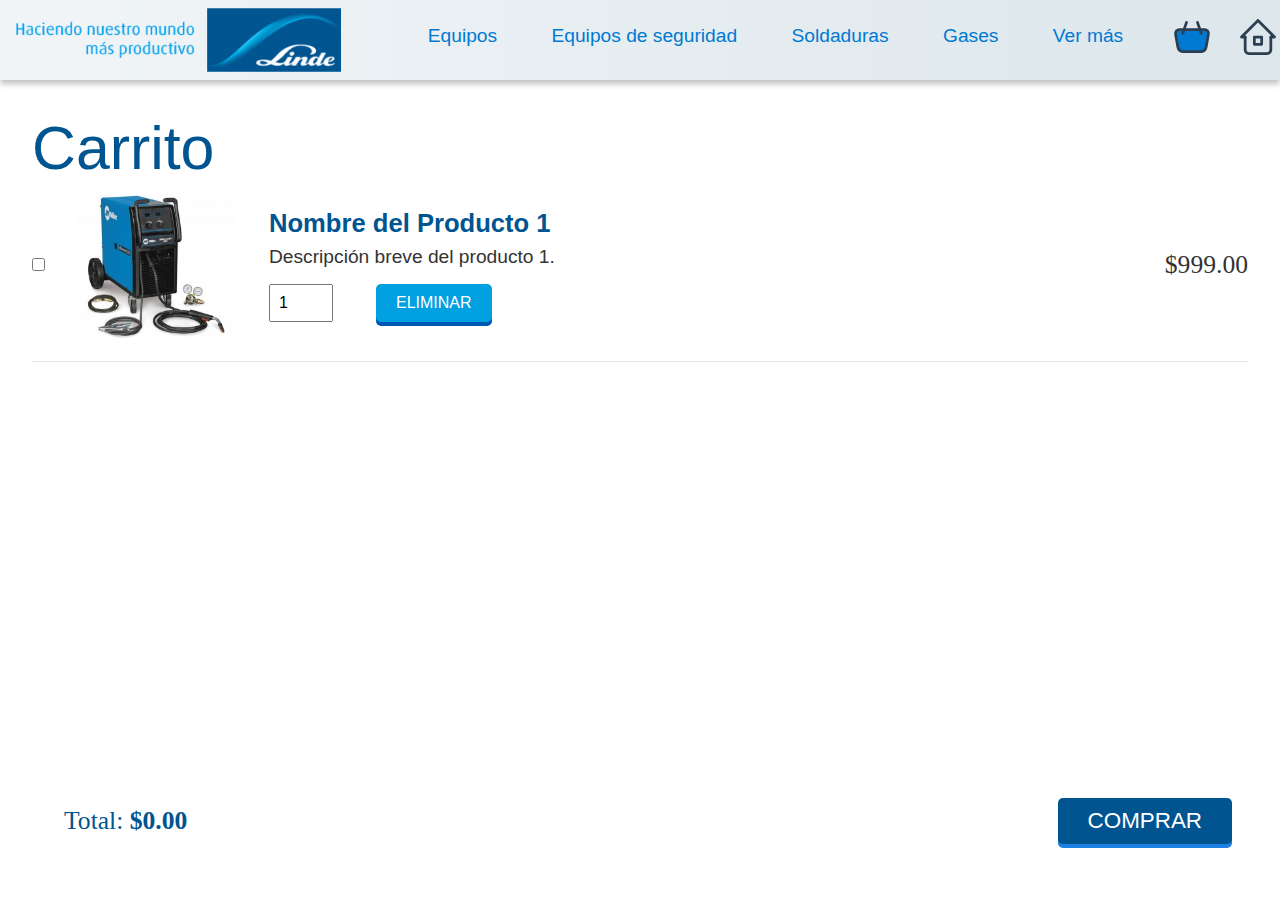
<file: carrito.html>
<!DOCTYPE html>
<html lang="es">
<head>
    <meta charset="UTF-8">
    <meta name="viewport" content="width=device-width, initial-scale=1.0">
    <link rel="stylesheet" href="css/style.css">
    <title>Document</title>
</head>
<body>
    <header>
        <div class="nav-catalogo">
  
          <div class="logo">
            <a class="logo-selector" href="index.html">
              <img class="logo2" src="img/logoLinde.png" alt="" />
            </a>
          </div>
          <nav class="catalogo-nav">
            <button id="botonInicio" >
              <svg xmlns="http://www.w3.org/2000/svg" class="icon icon-tabler icon-tabler-home-2" width="44" height="44" viewBox="0 0 24 24" stroke-width="1.5" stroke="#2c3e50" fill="none" stroke-linecap="round" stroke-linejoin="round">
                <path stroke="none" d="M0 0h24v24H0z" fill="none"/>
                <path d="M5 12l-2 0l9 -9l9 9l-2 0" />
                <path d="M5 12v7a2 2 0 0 0 2 2h10a2 2 0 0 0 2 -2v-7" />
                <path d="M10 12h4v4h-4z" />
              </svg>
            </button>
            <button id="botonCesta">
              <svg class="active-carrito" xmlns="http://www.w3.org/2000/svg" class="icon icon-tabler icon-tabler-basket" width="44" height="44" viewBox="0 0 24 24" stroke-width="1.5" stroke="#2c3e50" fill="none" stroke-linecap="round" stroke-linejoin="round">
                <path stroke="none" d="M0 0h24v24H0z" fill="none"/>
                <path d="M10 14a2 2 0 1 0 4 0a2 2 0 0 0 -4 0" />
                <path d="M5.001 8h13.999a2 2 0 0 1 1.977 2.304l-1.255 7.152a3 3 0 0 1 -2.966 2.544h-9.512a3 3 0 0 1 -2.965 -2.544l-1.255 -7.152a2 2 0 0 1 1.977 -2.304z" />
                <path d="M17 10l-2 -6" />
                <path d="M7 10l2 -6" />
              </svg>
            </button>
            <a href="">Ver más</a>
            <a href="gases.php">Gases</a>
            <a href="soldadura.php">Soldaduras</a>
            <a href="Seguridad.php">Equipos de seguridad</a>
            <a class="" href="catalogo.php">Equipos</a>
          </nav>
        </div>
      </header>
      
      <div class="contenedor carrito">
        <h2 class="titulo__carrito">Carrito</h2>
      
        <!-- Producto 1 -->
        <div class="item-carrito">
          <input type="checkbox" id="producto1" class="checkbox-producto" name="producto_seleccionado" value="producto1">
          <label for="producto1" class="label-checkbox-producto"></label>
          <img src="img/producto.jpg" alt="Producto" class="imagen-producto-carrito">
          <div class="detalle-item-carrito">
            <h3 class="nombre-item-carrito">Nombre del Producto 1</h3>
            <p class="descripcion-item-carrito">Descripción breve del producto 1.</p>
            <div class="acciones-item-carrito">
              <input type="number" value="1" class="input-cantidad">
              <button class="boton-personalizado boton-eliminar">Eliminar</button>
            </div>
          </div>
          <p class="precio-item-carrito">$999.00</p>
        </div>

        
      
        <!-- Repetir este bloque para cada producto en el carrito -->
      
        <!-- Total del carrito -->
        <div class="checkout-area">
          <div class="total-carrito">
            <span>Total: ‎ </span>
            <span class="total-precio">$0.00</span>
          </div>
          <button class="boton-personalizado boton-comprar">Comprar</button>
        </div>
    <script src="js/botones.js"></script>
</body>
</html>
</file>
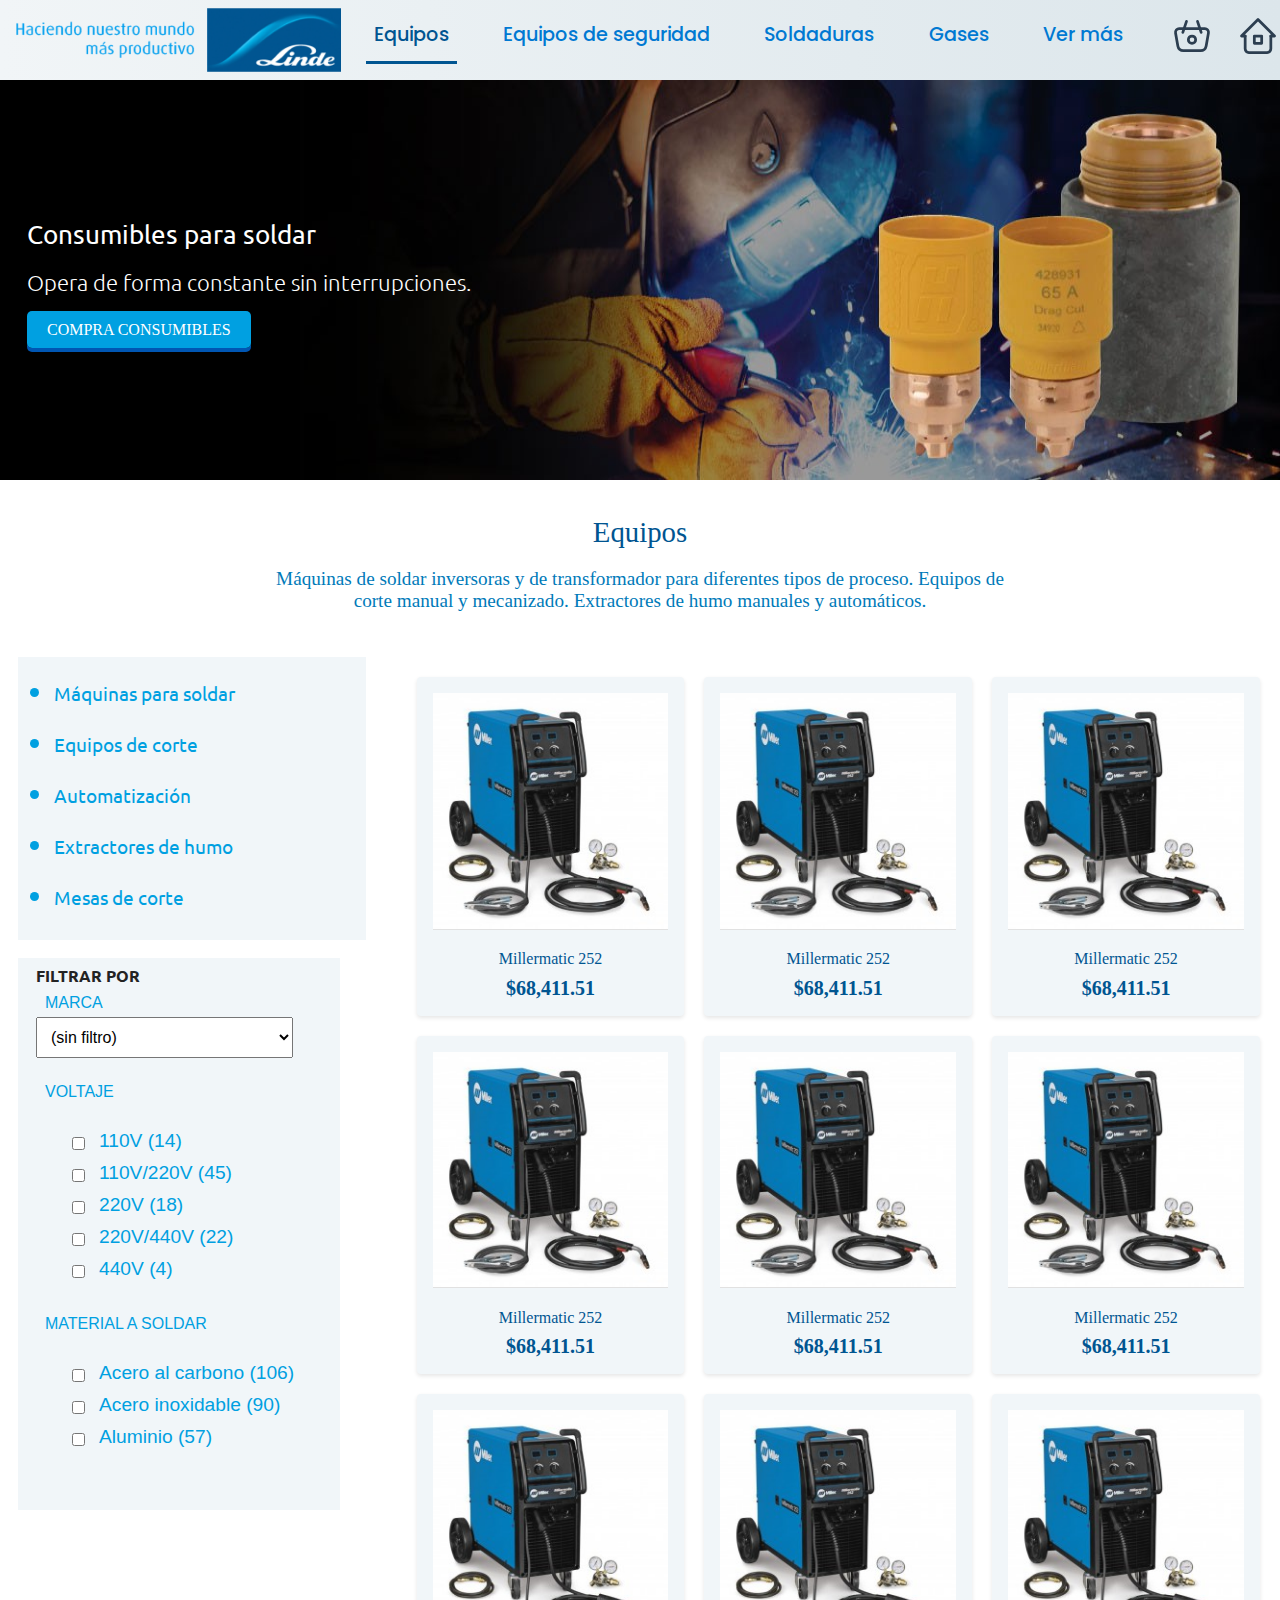
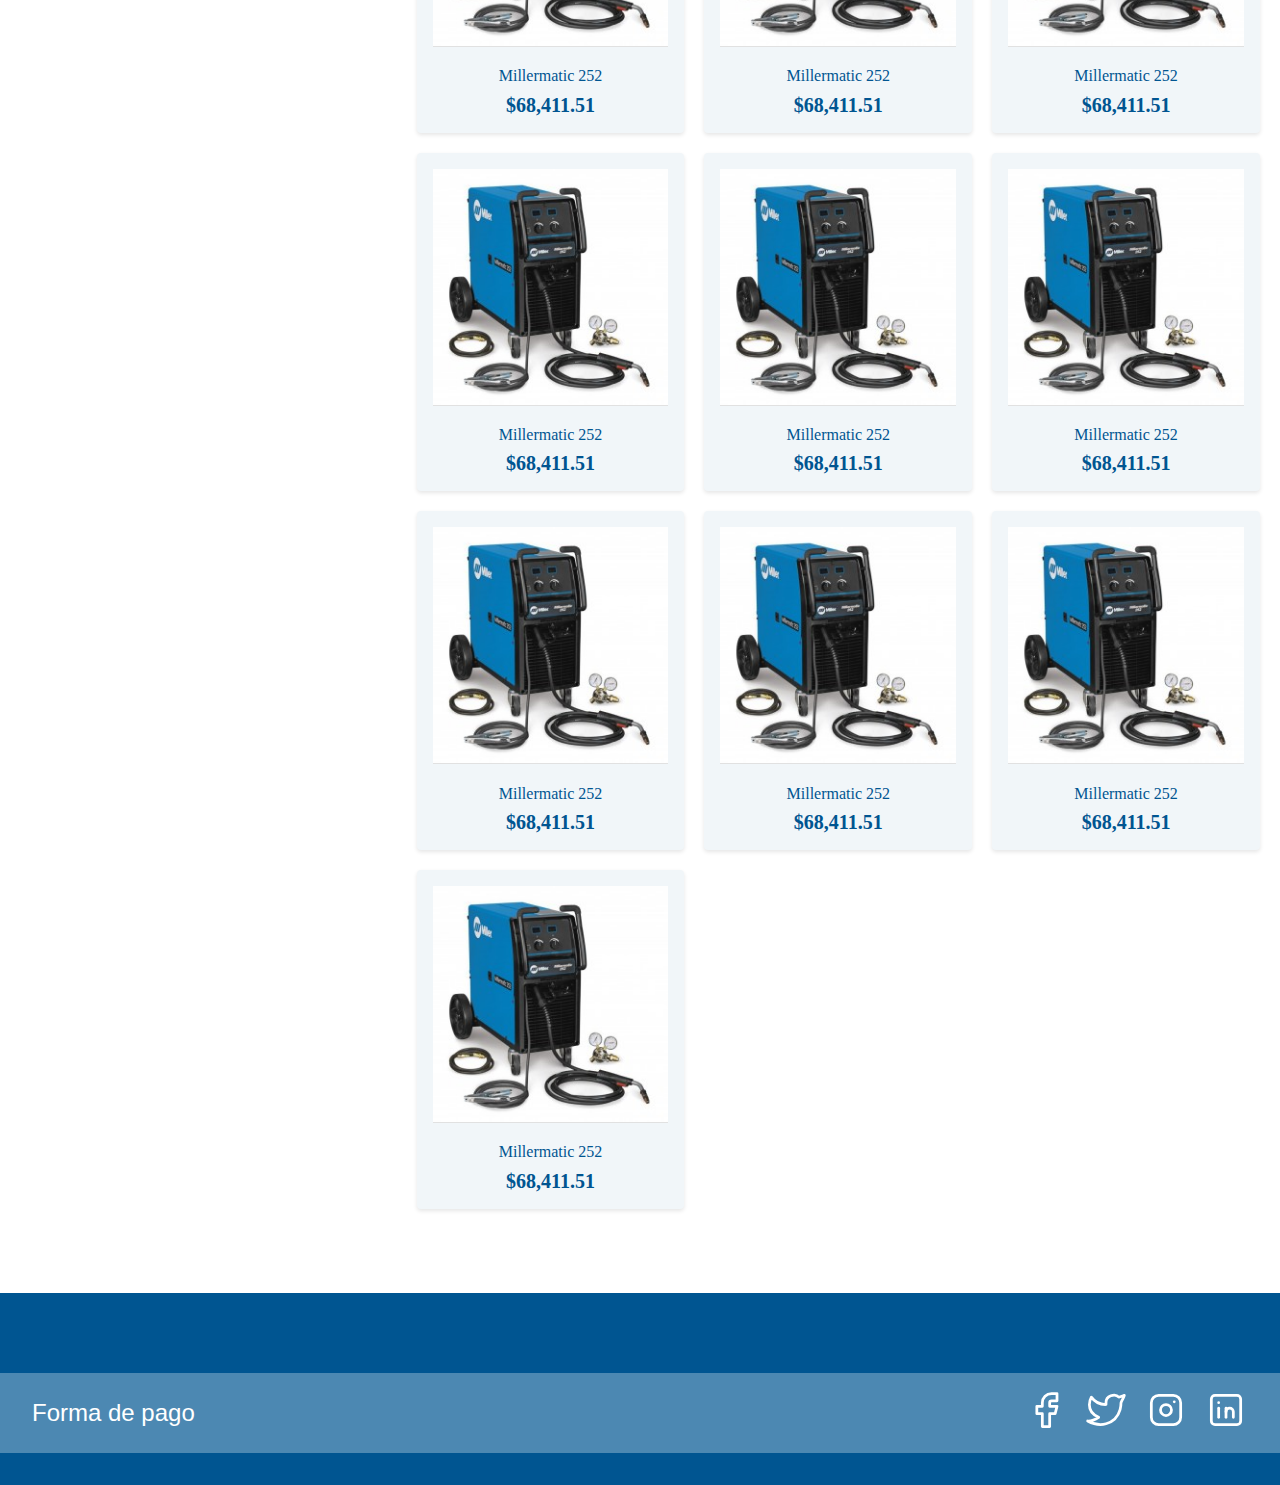
<file: catalogo.html>
<!DOCTYPE html>
<html lang="es">
  <head>
    <meta charset="UTF-8" />
    <meta name="viewport" content="width=device-width, initial-scale=1.0" />
    <link rel="stylesheet" href="css/normalize.css" />
    <link rel="stylesheet" href="css/style.css" />
    <link rel="preconnect" href="https://fonts.gstatic.com" crossorigin />
    <link
      href="https://fonts.googleapis.com/css2?family=Poppins:ital,wght@0,100;0,200;0,300;0,400;0,500;0,600;0,700;0,800;0,900;1,100;1,200;1,300;1,400;1,500;1,600;1,700;1,800;1,900&family=Ubuntu:ital,wght@0,300;0,400;0,500;0,700;1,300;1,400;1,500;1,700&display=swap"
      rel="stylesheet"
    />
    <title>Document</title>
  </head>
  <body>
    <header>
      <div class="nav-catalogo">

        <div class="logo">
          <a class="logo-selector" href="index.html">
            <img class="logo2" src="img/logoLinde.png" alt="" />
          </a>
        </div>
        <nav class="catalogo-nav">
          <button id="botonInicio" >
            <svg xmlns="http://www.w3.org/2000/svg" class="icon icon-tabler icon-tabler-home-2" width="44" height="44" viewBox="0 0 24 24" stroke-width="1.5" stroke="#2c3e50" fill="none" stroke-linecap="round" stroke-linejoin="round">
              <path stroke="none" d="M0 0h24v24H0z" fill="none"/>
              <path d="M5 12l-2 0l9 -9l9 9l-2 0" />
              <path d="M5 12v7a2 2 0 0 0 2 2h10a2 2 0 0 0 2 -2v-7" />
              <path d="M10 12h4v4h-4z" />
            </svg>
          </button>
          <button id="botonCesta">
            <svg xmlns="http://www.w3.org/2000/svg" class="icon icon-tabler icon-tabler-basket" width="44" height="44" viewBox="0 0 24 24" stroke-width="1.5" stroke="#2c3e50" fill="none" stroke-linecap="round" stroke-linejoin="round">
              <path stroke="none" d="M0 0h24v24H0z" fill="none"/>
              <path d="M10 14a2 2 0 1 0 4 0a2 2 0 0 0 -4 0" />
              <path d="M5.001 8h13.999a2 2 0 0 1 1.977 2.304l-1.255 7.152a3 3 0 0 1 -2.966 2.544h-9.512a3 3 0 0 1 -2.965 -2.544l-1.255 -7.152a2 2 0 0 1 1.977 -2.304z" />
              <path d="M17 10l-2 -6" />
              <path d="M7 10l2 -6" />
            </svg>
          </button>
          <a href="">Ver más</a>
          <a href="">Gases</a>
          <a href="">Soldaduras</a>
          <a href="">Equipos de seguridad</a>
          <a class="active" href="">Equipos</a>
        </nav>
      </div>
    </header>
    <div class="imagen">
        <div class="overlay">
            <div class="contenido-imagen">
                <h2 class="texto-imagen" >Consumibles para soldar</h2>
                <p class="texto-imagen-parrafo">Opera de forma constante sin interrupciones.</p>
                <a href="#" class="boton-personalizado">COMPRA CONSUMIBLES</a>
            </div>
        </div>
        <img  class="fondo-soldador" src="img/catalogoBanner.jpg" alt="Imagen soldador">

        <div class="contenedor-texto__catalogo">
            <h5 class="texto-titulos__catalogo">Equipos</h5>
            <br>
            <p class="texto-parrafo__catalogo">Máquinas de soldar inversoras y de transformador para diferentes tipos de proceso. Equipos de corte manual y
                mecanizado. Extractores de humo manuales y automáticos.</p>
        </div>
    
    <div class="contenedor-grid">
        <div class="filtro-usuario">
            <div class="caja-filtro">
                <ul>
                    <li class="texto-filtro">
                        <a href="">Máquinas para soldar</a>
                    </li>
                </ul>

                <ul>
                    <li class="texto-filtro">
                        <a href="">Equipos de corte</a>
                    </li>
                </ul>

                <ul>
                    <li class="texto-filtro">
                        <a href="">Automatización</a>
                    </li>
                </ul>

                <ul>
                    <li class="texto-filtro">
                        <a href="">Extractores de humo</a>
                    </li>
                </ul>

                <ul>
                    <li class="texto-filtro">
                        <a href="">Mesas de corte</a>
                    </li>
                </ul>

            </div>

            <div class="filtro-avanzado">
              <p class="texto-filtro-avanzado">Filtrar por</p>
              
              <!-- Filtro por Marca -->
              <div class="filtro-opcion">
                <label for="marca">MARCA</label>
                <select id="marca" name="marca">
                    <option value="">(sin filtro)</option>
                    <option value="truper">Truper</option>
                    <option value="infra">Infra</option>
                    <!-- Agregar más opciones de marcas aquí si es necesario -->
                </select>
              </div>
              
              <!-- Filtro por Voltaje -->
              <div class="filtro-opcion">
                  <label for="voltaje">VOLTAJE</label>
                  <ul>
                      <li><input type="checkbox" id="110v"><label for="110v">110V (14)</label></li>
                      <li><input type="checkbox" id="110v220v"><label for="110v220v">110V/220V (45)</label></li>
                      <li><input type="checkbox" id="220v"><label for="220v">220V (18)</label></li>
                      <li><input type="checkbox" id="220v440v"><label for="220v440v">220V/440V (22)</label></li>
                      <li><input type="checkbox" id="440v"><label for="440v">440V (4)</label></li>
                  </ul>
              </div>
              
              <!-- Filtro por Material a Soldar -->
              <div class="filtro-opcion">
                  <label for="material">MATERIAL A SOLDAR</label>
                  <ul>
                      <li><input type="checkbox" id="acero-carbono"><label for="acero-carbono">Acero al carbono (106)</label></li>
                      <li><input type="checkbox" id="acero-inoxidable"><label for="acero-inoxidable">Acero inoxidable (90)</label></li>
                      <li><input type="checkbox" id="aluminio"><label for="aluminio">Aluminio (57)</label></li>
                  </ul>
              </div>
          </div>
        </div>

        <div>
            <div class="productos">
                <div class="contenedor__grid-cajas">
                  
                  <a href="#">
                    <div class="caja-productos">
                      <img src="img/producto.jpg" alt="Millermatic 252" class="producto-imagen" />
                      <div class="producto-info">
                        <p class="producto-nombre">Millermatic 252</p>
                        <p class="producto-precio">$68,411.51</p>
                      </div>
                    </div>
                  </a>
                  
             
                  <a href="#">
                    <div class="caja-productos">
                      <img src="img/producto.jpg" alt="Millermatic 252" class="producto-imagen" />
                      <div class="producto-info">
                        <p class="producto-nombre">Millermatic 252</p>
                        <p class="producto-precio">$68,411.51</p>
                      </div>
                    </div>
                  </a>
                  
                  <a href="#">
                    <div class="caja-productos">
                      <img src="img/producto.jpg" alt="Millermatic 252" class="producto-imagen" />
                      <div class="producto-info">
                        <p class="producto-nombre">Millermatic 252</p>
                        <p class="producto-precio">$68,411.51</p>
                      </div>
                    </div>
                  </a>

                  <a href="#">
                    <div class="caja-productos">
                      <img src="img/producto.jpg" alt="Millermatic 252" class="producto-imagen" />
                      <div class="producto-info">
                        <p class="producto-nombre">Millermatic 252</p>
                        <p class="producto-precio">$68,411.51</p>
                      </div>
                    </div>
                  </a>

                      <a href="#">
                        <div class="caja-productos">
                          <img src="img/producto.jpg" alt="Millermatic 252" class="producto-imagen" />
                          <div class="producto-info">
                            <p class="producto-nombre">Millermatic 252</p>
                            <p class="producto-precio">$68,411.51</p>
                          </div>
                        </div>
                      </a>

                      <a href="#">
                        <div class="caja-productos">
                          <img src="img/producto.jpg" alt="Millermatic 252" class="producto-imagen" />
                          <div class="producto-info">
                            <p class="producto-nombre">Millermatic 252</p>
                            <p class="producto-precio">$68,411.51</p>
                          </div>
                        </div>
                      </a>

                      <a href="#">
                        <div class="caja-productos">
                          <img src="img/producto.jpg" alt="Millermatic 252" class="producto-imagen" />
                          <div class="producto-info">
                            <p class="producto-nombre">Millermatic 252</p>
                            <p class="producto-precio">$68,411.51</p>
                          </div>
                        </div>
                      </a>

                      <a href="#">
                        <div class="caja-productos">
                          <img src="img/producto.jpg" alt="Millermatic 252" class="producto-imagen" />
                          <div class="producto-info">
                            <p class="producto-nombre">Millermatic 252</p>
                            <p class="producto-precio">$68,411.51</p>
                          </div>
                        </div>
                      </a>

                      <a href="#">
                        <div class="caja-productos">
                          <img src="img/producto.jpg" alt="Millermatic 252" class="producto-imagen" />
                          <div class="producto-info">
                            <p class="producto-nombre">Millermatic 252</p>
                            <p class="producto-precio">$68,411.51</p>
                          </div>
                        </div>
                      </a>

                      <a href="#">
                        <div class="caja-productos">
                          <img src="img/producto.jpg" alt="Millermatic 252" class="producto-imagen" />
                          <div class="producto-info">
                            <p class="producto-nombre">Millermatic 252</p>
                            <p class="producto-precio">$68,411.51</p>
                          </div>
                        </div>
                      </a>
                      
                      <a href="#">
                        <div class="caja-productos">
                          <img src="img/producto.jpg" alt="Millermatic 252" class="producto-imagen" />
                          <div class="producto-info">
                            <p class="producto-nombre">Millermatic 252</p>
                            <p class="producto-precio">$68,411.51</p>
                          </div>
                        </div>
                      </a>

                      <a href="#">
                        <div class="caja-productos">
                          <img src="img/producto.jpg" alt="Millermatic 252" class="producto-imagen" />
                          <div class="producto-info">
                            <p class="producto-nombre">Millermatic 252</p>
                            <p class="producto-precio">$68,411.51</p>
                          </div>
                        </div>
                      </a>

                      <a href="#">
                        <div class="caja-productos">
                          <img src="img/producto.jpg" alt="Millermatic 252" class="producto-imagen" />
                          <div class="producto-info">
                            <p class="producto-nombre">Millermatic 252</p>
                            <p class="producto-precio">$68,411.51</p>
                          </div>
                        </div>
                      </a>

                      <a href="#">
                        <div class="caja-productos">
                          <img src="img/producto.jpg" alt="Millermatic 252" class="producto-imagen" />
                          <div class="producto-info">
                            <p class="producto-nombre">Millermatic 252</p>
                            <p class="producto-precio">$68,411.51</p>
                          </div>
                        </div>
                      </a>

                      <a href="#">
                        <div class="caja-productos">
                          <img src="img/producto.jpg" alt="Millermatic 252" class="producto-imagen" />
                          <div class="producto-info">
                            <p class="producto-nombre">Millermatic 252</p>
                            <p class="producto-precio">$68,411.51</p>
                          </div>
                        </div>
                      </a>

                      <a href="#">
                        <div class="caja-productos">
                          <img src="img/producto.jpg" alt="Millermatic 252" class="producto-imagen" />
                          <div class="producto-info">
                            <p class="producto-nombre">Millermatic 252</p>
                            <p class="producto-precio">$68,411.51</p>
                          </div>
                        </div>
                      </a>

            </div>
        </div>

    </div>
</div>
<footer>
  <div class="contenedor-footer__catalogo">
      <!-- El contenedor del texto y los iconos de redes sociales -->
      <div class="contenedor-footer__catalogo-forma-de-pago">
          <p class="texto-footer-catalogo">Forma de pago</p>
          <!-- Los enlaces a las redes sociales se colocarán aquí -->
          <div class="iconos-sociales">
              <a href="#" class="icono-social">
                <svg xmlns="http://www.w3.org/2000/svg" class="icon icon-tabler icon-tabler-brand-facebook" width="44" height="44" viewBox="0 0 24 24" stroke-width="1.5" stroke="#ffffff" fill="none" stroke-linecap="round" stroke-linejoin="round">
                  <path stroke="none" d="M0 0h24v24H0z" fill="none"/>
                  <path d="M7 10v4h3v7h4v-7h3l1 -4h-4v-2a1 1 0 0 1 1 -1h3v-4h-3a5 5 0 0 0 -5 5v2h-3" />
                </svg>
              </a>
              <a href="#" class="icono-social">
                <svg xmlns="http://www.w3.org/2000/svg" class="icon icon-tabler icon-tabler-brand-twitter" width="44" height="44" viewBox="0 0 24 24" stroke-width="1.5" stroke="#ffffff" fill="none" stroke-linecap="round" stroke-linejoin="round">
                  <path stroke="none" d="M0 0h24v24H0z" fill="none"/>
                  <path d="M22 4.01c-1 .49 -1.98 .689 -3 .99c-1.121 -1.265 -2.783 -1.335 -4.38 -.737s-2.643 2.06 -2.62 3.737v1c-3.245 .083 -6.135 -1.395 -8 -4c0 0 -4.182 7.433 4 11c-1.872 1.247 -3.739 2.088 -6 2c3.308 1.803 6.913 2.423 10.034 1.517c3.58 -1.04 6.522 -3.723 7.651 -7.742a13.84 13.84 0 0 0 .497 -3.753c0 -.249 1.51 -2.772 1.818 -4.013z" />
                </svg>
              </a>
              <a href="#" class="icono-social">
                <svg xmlns="http://www.w3.org/2000/svg" class="icon icon-tabler icon-tabler-brand-instagram" width="44" height="44" viewBox="0 0 24 24" stroke-width="1.5" stroke="#ffffff" fill="none" stroke-linecap="round" stroke-linejoin="round">
                  <path stroke="none" d="M0 0h24v24H0z" fill="none"/>
                  <path d="M4 4m0 4a4 4 0 0 1 4 -4h8a4 4 0 0 1 4 4v8a4 4 0 0 1 -4 4h-8a4 4 0 0 1 -4 -4z" />
                  <path d="M12 12m-3 0a3 3 0 1 0 6 0a3 3 0 1 0 -6 0" />
                  <path d="M16.5 7.5l0 .01" />
                </svg>
              </a>
              <a href="#" class="icono-social">
                <svg xmlns="http://www.w3.org/2000/svg" class="icon icon-tabler icon-tabler-brand-linkedin" width="44" height="44" viewBox="0 0 24 24" stroke-width="1.5" stroke="#ffffff" fill="none" stroke-linecap="round" stroke-linejoin="round">
                  <path stroke="none" d="M0 0h24v24H0z" fill="none"/>
                  <path d="M4 4m0 2a2 2 0 0 1 2 -2h12a2 2 0 0 1 2 2v12a2 2 0 0 1 -2 2h-12a2 2 0 0 1 -2 -2z" />
                  <path d="M8 11l0 5" />
                  <path d="M8 8l0 .01" />
                  <path d="M12 16l0 -5" />
                  <path d="M16 16v-3a2 2 0 0 0 -4 0" />
                </svg>
              </a>
          </div>
      </div>
  </div>
</footer>

    <script src="js/botones.js"></script>
  </body>
</html>
</file>
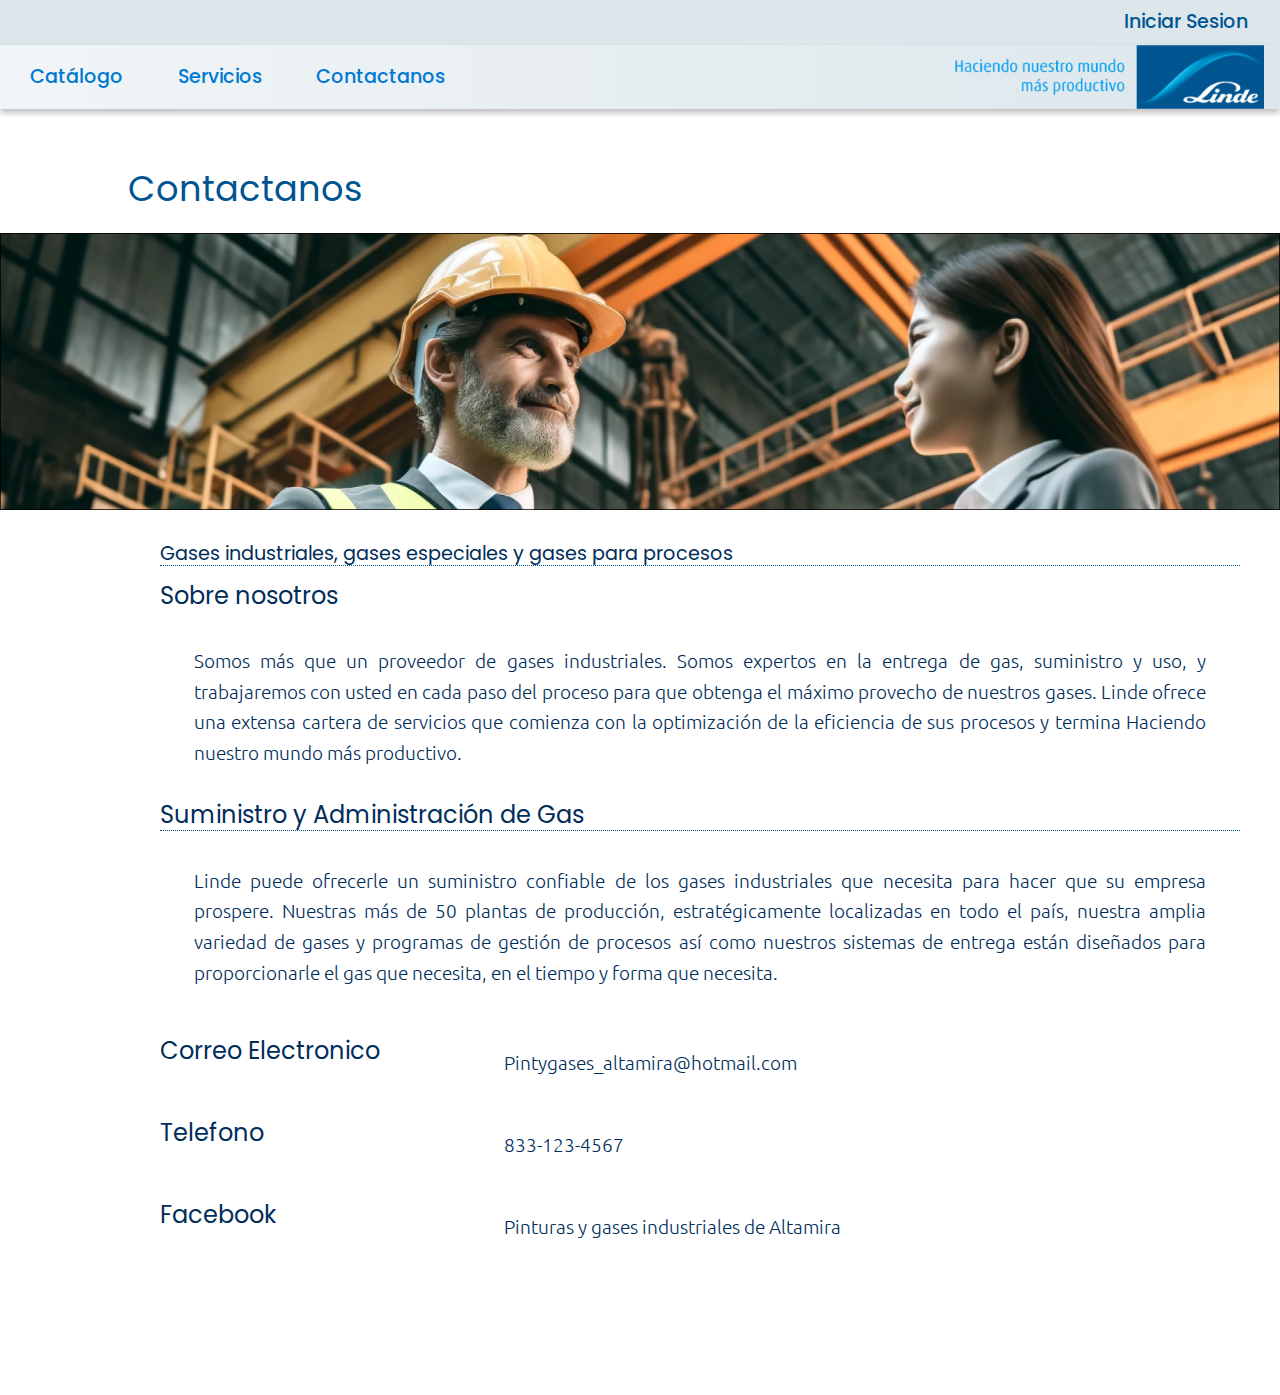
<file: contactanos.html>
<!DOCTYPE html>
<html lang="es">
<head>
    <meta charset="UTF-8">
    <meta name="viewport" content="width=device-width, initial-scale=1.0">
    <link rel="stylesheet" href="css/normalize.css">
    <link rel="stylesheet" href="css/style.css">
    <link rel="preconnect" href="https://fonts.gstatic.com" crossorigin />
    <link
      href="https://fonts.googleapis.com/css2?family=Poppins:ital,wght@0,100;0,200;0,300;0,400;0,500;0,600;0,700;0,800;0,900;1,100;1,200;1,300;1,400;1,500;1,600;1,700;1,800;1,900&family=Ubuntu:ital,wght@0,300;0,400;0,500;0,700;1,300;1,400;1,500;1,700&display=swap"
      rel="stylesheet"
    />
    <title>Document</title>
</head>
<body>
   
    <header>
        <div class="fondo-1">
            <div class="contenedor-1">
                <a class="texto-iniciar animacion" href="login.html">Iniciar Sesion</a>

            </div>
        </div>

        <div class="fondo-2">
            <div class="contenedor-2">
                <button class="menu-btn">☰ Menu</button>
                <nav>
                    <a href="catalogo.php">Catálogo</a>
                    <a href="servicios.html">Servicios</a>
                    <a href="contactanos.html">Contactanos</a>
                </nav>
                <div class="logo">
                    <a href="index.html">
                        <img src="img/logoLinde.png" alt="">
                    </a>
                </div>
            </div>
        </div>
    </header>

    <div class="titulo">
        <h1 class="texto-h1">Contactanos</h1>
    </div>

    <div class="banner">
        <img class="img-banner" src="img/banner-nosotros.png" alt="">
    </div>
    <div class="contenedor-principal">
        <h2 class="texto-h2">Gases industriales, gases especiales y gases para procesos</h2>
        <h3 class="texto-h3">Sobre nosotros</h3>
        <p class="parrafo">Somos más que un proveedor de gases industriales. Somos expertos en la entrega de gas, suministro y uso, y trabajaremos con usted en cada paso del proceso para que obtenga el máximo provecho de nuestros gases. Linde ofrece una extensa cartera de servicios que comienza con la optimización de la eficiencia de sus procesos y termina Haciendo nuestro mundo más productivo.</p>

        <h2 class="texto-h2 font-size">Suministro y Administración de Gas</h2>
        <p class="parrafo">Linde puede ofrecerle un suministro confiable de los gases industriales que necesita para hacer que su empresa prospere. Nuestras más de 50 plantas de producción, estratégicamente localizadas en todo el país, nuestra amplia variedad de gases y programas de gestión de procesos así como nuestros sistemas de entrega están diseñados para proporcionarle el gas que necesita, en el tiempo y forma que necesita.</p>


        <div class="contenedor-aside">
            <aside class="sidebar">
              <div>
                <h3 class="texto-h3 ">Correo Electronico</h3>
              </div>
              <div>
                <p class="texto-grid">Pintygases_altamira@hotmail.com</p>
              </div>
            <div>
                <h3 class="texto-h3 ">
                    Telefono
                </h3>
            </div>
            <div>
                <p class="texto-grid">833-123-4567</p>
            </div>
            <div>
                <h3 class="texto-h3 ">Facebook</h3>
            </div>
            <div>
                <p class="texto-grid">Pinturas y gases industriales de Altamira</p>
            </div>
            <div class="background"></div>
            </aside>
        </div>
    </div>
      
            

            </footer>
                
<script src="js/botones.js"></script>    
<script src="js/menu.js"></script>         
</body>
</html>
</file>
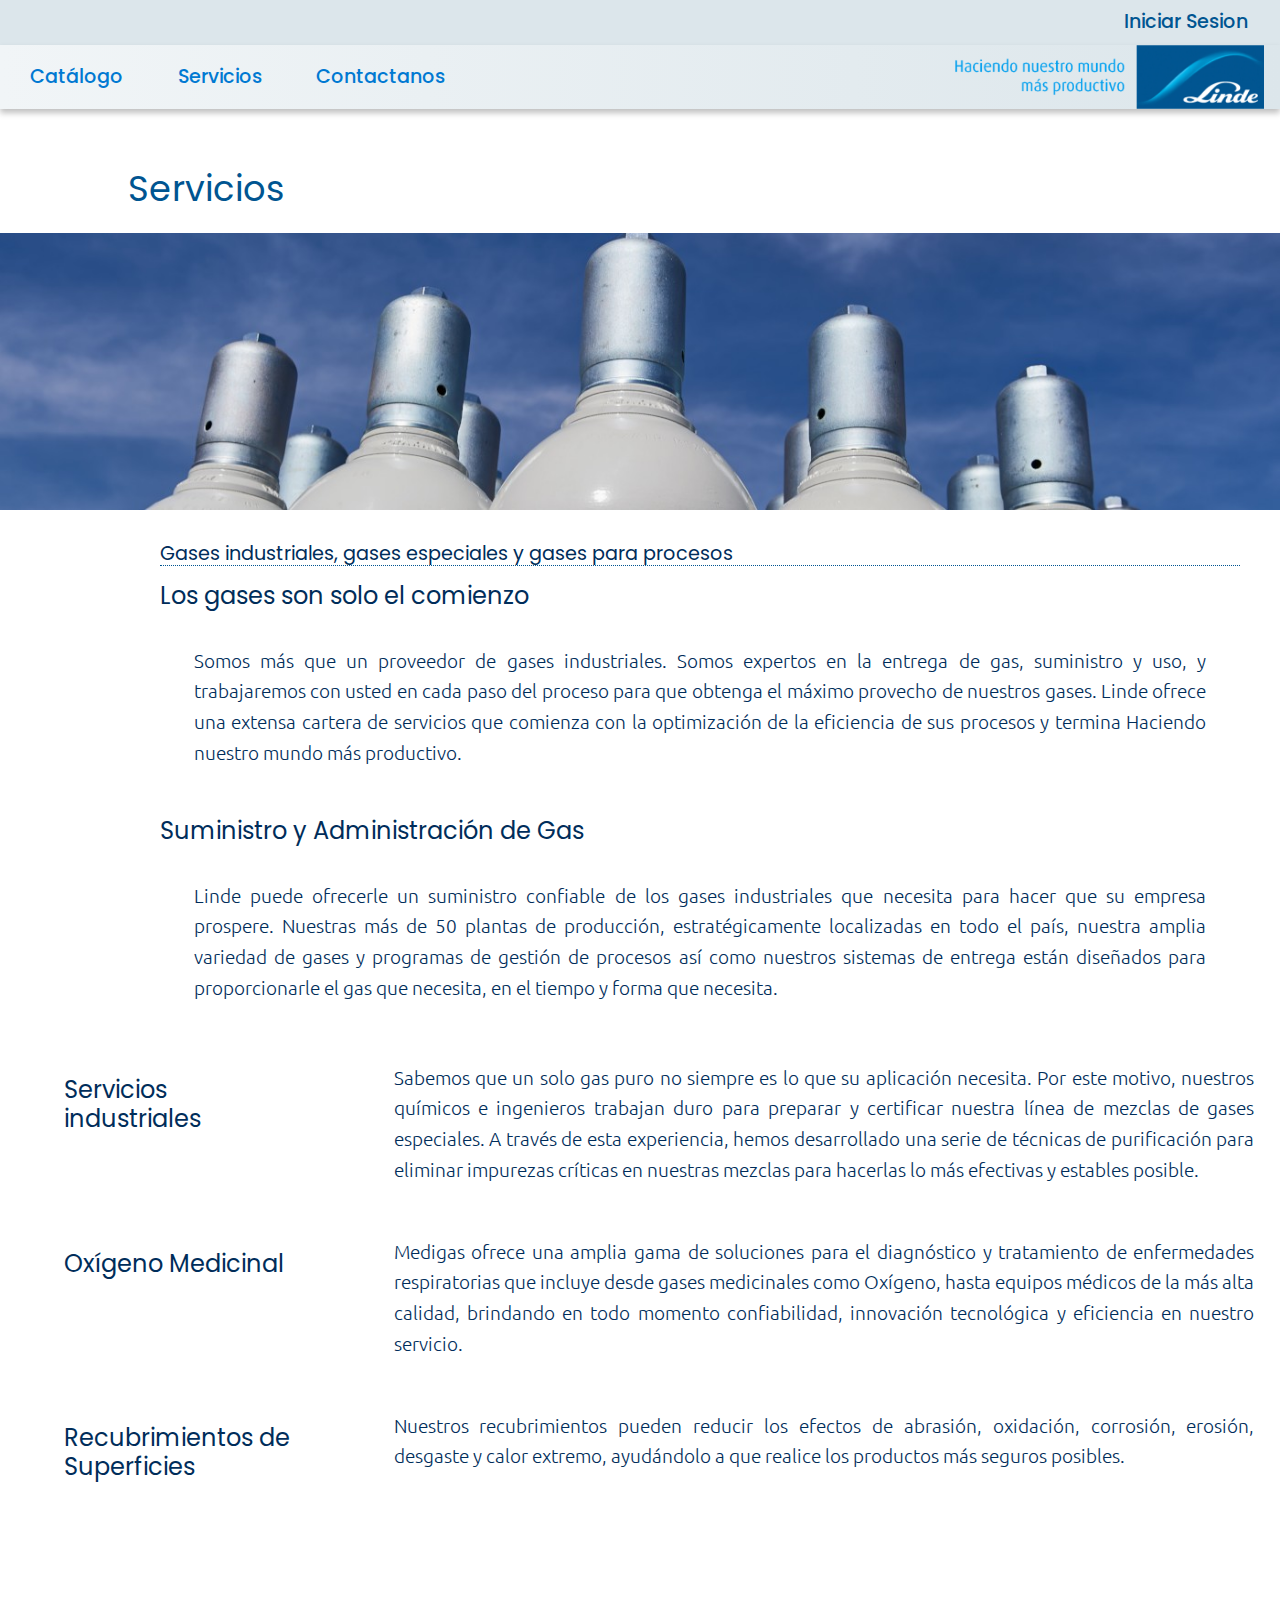
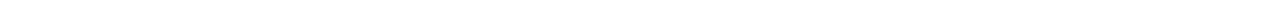
<file: servicios.html>
<!DOCTYPE html>
<html lang="en">
<head>
    <meta charset="UTF-8">
    <meta name="viewport" content="width=device-width, initial-scale=1.0">
    <link rel="stylesheet" href="css/normalize.css">
    <link rel="stylesheet" href="css/style.css">
    <link rel="preconnect" href="https://fonts.gstatic.com" crossorigin />
    <link
      href="https://fonts.googleapis.com/css2?family=Poppins:ital,wght@0,100;0,200;0,300;0,400;0,500;0,600;0,700;0,800;0,900;1,100;1,200;1,300;1,400;1,500;1,600;1,700;1,800;1,900&family=Ubuntu:ital,wght@0,300;0,400;0,500;0,700;1,300;1,400;1,500;1,700&display=swap"
      rel="stylesheet"
    />
    <title>Document</title>
   
</head>
<body>
    <header>
        <div class="fondo-1">
            <div class="contenedor-1">
                <a class="texto-iniciar animacion" href="login.php">Iniciar Sesion</a>

            </div>
        </div>
        
        <div class="fondo-2">
            <div class="contenedor-2">
                <button class="menu-btn">☰ Menu</button>
                <nav>
                    <a href="catalogo.php">Catálogo</a>
                    <a href="servicios.html">Servicios</a>
                    <a href="contactanos.html">Contactanos</a>
                </nav>
                <div class="logo">
                    <a href="index.html">
                        <img src="img/logoLinde.png" alt="">
                    </a>
                </div>
            </div>
        </div>
    </header>

    <div class="titulo">
        <h1 class="texto-h1">Servicios</h1>
    </div>

    <div class="banner">
        <img class="img-banner" src="img/banner.jpg" alt="">
    </div>
    <div class="contenedor-principal">
        <h2 class="texto-h2">Gases industriales, gases especiales y gases para procesos</h2>
        <h3 class="texto-h3">Los gases son solo el comienzo</h3>
        <p class="parrafo">Somos más que un proveedor de gases industriales. Somos expertos en la entrega de gas, suministro y uso, y trabajaremos con usted en cada paso del proceso para que obtenga el máximo provecho de nuestros gases. Linde ofrece una extensa cartera de servicios que comienza con la optimización de la eficiencia de sus procesos y termina Haciendo nuestro mundo más productivo.</p>
       
        <h3 class="texto-h3 ">Suministro y Administración de Gas</h3>
        <p class="parrafo">Linde puede ofrecerle un suministro confiable de los gases industriales que necesita para hacer que su empresa prospere. Nuestras más de 50 plantas de producción, estratégicamente localizadas en todo el país, nuestra amplia variedad de gases y programas de gestión de procesos así como nuestros sistemas de entrega están diseñados para proporcionarle el gas que necesita, en el tiempo y forma que necesita.</p>
    </div>
    
    <div class="contenedor-aside">
        <aside class="sidebar">
          <div>
            <h3 class="texto-h3 padding">Servicios industriales</h3>
          </div>
          <div>
            <p class="texto-grid">Sabemos que un solo gas puro no siempre es lo que su aplicación necesita. Por este motivo, nuestros químicos e ingenieros trabajan duro para preparar y certificar nuestra línea de mezclas de gases especiales. A través de esta experiencia, hemos desarrollado una serie de técnicas de purificación para eliminar impurezas críticas en nuestras mezclas para hacerlas lo más efectivas y estables posible.</p>
          </div>
        <div>
            <h3 class="texto-h3 padding">
                Oxígeno Medicinal
            </h3>
        </div>
        <div>
            <p class="texto-grid">Medigas ofrece una amplia gama de soluciones para el diagnóstico y tratamiento de enfermedades respiratorias que incluye desde gases medicinales como Oxígeno, hasta equipos médicos de la más alta calidad, brindando en todo momento confiabilidad, innovación tecnológica y eficiencia en nuestro servicio.</p>
        </div>
        <div>
            <h3 class="texto-h3 padding">Recubrimientos de Superficies</h3>
        </div>
        <div>
            <p class="texto-grid">Nuestros recubrimientos pueden reducir los efectos de abrasión, oxidación, corrosión, erosión, desgaste y calor extremo, ayudándolo a que realice los productos más seguros posibles.</p>
        </div>
        <div class="background"></div>
        </aside>
    </div>
    


<script src="js/menu.js"></script>
</html>
</file>
<file: css/style.css>
@import url('https://fonts.googleapis.com/css2?family=Montserrat:wght@400;700&display=swap');
:root{

    --colorPrimario:#005591;
    --colorSecundario:rgb(28, 127, 226);
    --gris:#dce6eb;
    --grisclaro:#F1F5F7;
    --letra-principal: "Poppins", sans-serif;
    --letracuerpo:"Ubuntu", sans-serif;
    --blanco:#FFFF;
    --negro:#000;
     
}
*,
*:before,
*:after {
    margin: 0;
    padding: 0;
    box-sizing: border-box; /* Esto asegura que el padding no afecte el ancho total */
}

html, body {
    height: 100%;
    margin: 0;
    padding: 0;
}

body {
    display: flex;
    flex-direction: column;
    min-height: 100%; /* Altura mínima de la ventana del navegador */
}

.contenido-principal {
    flex: 1;
    /* Asegúrate de que cualquier otro contenido aquí esté configurado correctamente */
}
main {
  flex: 1; /* Permite que el main ocupe todo el espacio disponible */
}

/* Globales */
.contenedor{
    max-width: 120rem;
    width: 90%;
    width: min(90%, 120rem);
    margin: 0 auto;
}
a{
    text-decoration: none;
}
h1,h2,h3,h4{
    font-family: var(--fuenteHeading);
    line-height: 1.2;
}
h1{
    font-size: 4.8rem;
}
h2{
    font-size: 4rem;
}
h3{
    font-size: 3.2rem;
}
h4{
    font-size: 2.8rem;
}
img{
    max-width: 100%;
}
/* Utilidades */
.no-margin{
    margin: 0;
}
.no-padding{
    padding: 0;
}
.centrar-texto{
    text-align: center;
    padding-bottom: 1rem;
}
.contenedor-1{
    display: flex;
    flex-direction: row-reverse;
    margin-right: 2rem;
    height: 2.8rem;
    align-items: center; /* Centra los elementos verticalmente */
    
}
.fondo-1{
    background-color: var(--gris);
    width: 100%;
    height: 2.8rem;
}
.texto-iniciar{
    font-family: var(--letra-principal);
    color: var(--blanco);
}
.animacion {
    position: relative; /* Posicionamiento relativo para el pseudoelemento */
    text-decoration: none; /* Elimina el subrayado predeterminado */
    color: var(--colorPrimario); /* Color del texto */
    transition: color 0.3s; /* Transición suave del color del texto */
    font-size: 1.2rem;
    font-weight: 500;
  }
  
  /* Pseudoelemento para la línea debajo del texto */
  .animacion::after {
    content: '';
    position: absolute;
    width: 0; /* Ancho inicial de la línea */
    height: 2px; /* Altura de la línea */
    bottom: 0; /* Posición de la línea */
    left: 30%; /* Comienza desde la mitad */
    background-color: var(--colorPrimario); /* Color de la línea */
    transition: width 0.3s ease, left 0.3s ease; /* Transición suave del ancho y posición de la línea */
  }
  
  /* Animación de la línea al pasar el mouse */
  .animacion:hover::after {
    width: 100%; /* La línea se expande al 100% del ancho */
    left: 0; /* La línea comienza desde el borde izquierdo */
  }
  .fondo-2{
    background: linear-gradient(90deg, #f1f5f7, #dce6eb);
    box-shadow: 0 4px 6px 0 rgba(0,0,0,.25);
    height: 4rem;
  }
  .contenedor-2{
    display: flex;
    height: 4rem;
    align-items: center; /* Centra los elementos verticalmente */
    position: relative;
    justify-content: space-between; /* Esto separará los elementos al principio y al final del contenedor */
  }
  nav a {
    
    font-family: var(--letra-principal);
    font-size: 1.2rem; /* Reducido para ocupar menos espacio */
    color: #0079d2;
    margin-left: 1.4rem; /* Añade espacio entre los enlaces */
    position: relative;
    text-decoration: none; /* quita el subrayado predeterminado */
    overflow: hidden; /* asegúrate de que el pseudo-elemento no se muestre fuera del enlace */
    font-weight: 500;
}

nav a:hover {
    text-decoration: none; /* quita el subrayado predeterminado */
    overflow: hidden; /* asegúrate de que el pseudo-elemento no se muestre fuera del enlace */
}
nav a::after {
    content: '';
    position: absolute;
    left: 50%;
    bottom: 0;
    width: 0;
    height: 0.2rem; /* o el grosor del subrayado que prefieras */
    background-color: #0079d2; 
    transition: width 0.3s ease, left 0.3s ease; /* suaviza la transición del ancho y la posición */
  }
  
  nav a:hover::after, a:focus::after {
    width: 100%; /* el subrayado toma el ancho completo del enlace */
    left: 0; /* alinea el subrayado desde el borde izquierdo */
  }
  .logo img {
    max-height: 100%
}
.logo {
    order: 2;
    height: 100%; 
    margin-right: 1rem
}
.titulo{
    display: flex;
    padding-top: 2.2rem;
    padding-left: 8rem;
}
.texto-h1{
    color: var(--colorPrimario);
    font-size: 2.2rem;
    font-family: var(--letra-principal);
    font-weight: 400;
}
.banner{
    width: 100%;
    height: 30rem;
}
.img-banner{
    height: 100%;
    width: 100%;
}.contenedor-principal{
    padding-left: 10rem;
    padding-top: 2rem;
    padding-right: 2.5rem;
    
}
.texto-h2{
    color: #002D5A;
    font-weight: 600;
    font-size: 1.2rem;
    border-bottom: 1px dotted var(--colorPrimario); 
    font-family: var(--letra-principal);
    font-weight: 400;
}
.texto-h3{
    padding-top: 1rem;
    color:#002D5A;
    font-weight: 600;
    font-size: 1.5rem;
    font-family: var(--letra-principal);
    font-weight: 400;
}
.parrafo{
    padding: .5rem;
    font-size: 1.2rem; /* Asegúrate de que el tamaño de la fuente sea legible */
    color: #002D5A; /* Confirma que var(--negro) sea lo suficientemente oscuro contra el fondo */
    line-height: 1.6; /* Esto es típicamente bueno para la legibilidad */
    font-weight: 200; /* Un peso de fuente de 400 puede ser más legible que 100 */
    margin: 0 auto; /* Esto centra el párrafo si está dentro de un contenedor más grande */
    text-align: justify; /* Esto justifica el texto, pero usa con precaución ya que puede crear "ríos" de espacios blancos */
    margin: 1.6rem;
    font-family: var(--letracuerpo);

}
.grid-container {
    display: grid;
    grid-template-columns: repeat(3, 1fr);
    grid-gap: 1rem;
    text-align: center;
    max-width: 600px;
    margin: auto;
    
    
}

.grid-item {
    position: relative; /* Posición relativa para posicionar absolutamente el nombre de Acetileno */
    padding: 1rem;
    background-color: #01A0E1;
    
}

.formula {
    font-size: 2rem;
    color: white;
    margin-bottom: 0.5rem; /* Ajusta según sea necesario */
    user-select: none;
}

.nombre {
    color: var(--blanco);
    display: block; /* Línea punteada debajo del texto */
    text-underline-offset: 4px; /* Ajusta la posición de la línea punteada si es necesario */
    user-select: none;
}

.nombre-externo {
    position: absolute; /* Posicionamiento absoluto */
    right: 0; /* Alineado a la derecha */
    bottom: -20px; /* Posicionado por fuera del fondo azul */
    background-color: transparent; /* Sin fondo */
    text-decoration: none; /* Sin subrayado */
    padding-right: 1rem; /* Ajusta el padding derecho si es necesario */
    
}

.linea{
    border-bottom: 1px dotted var(--colorPrimario); 
}
.texto-h4{
    padding-top: 2rem;
    color: #002D5A;
    font-weight: 600;
    font-size: 1.6rem;
    font-family: var(--letracuerpo);
    font-weight: 400;
}
.background{
    background-color: var(--blanco);
    height:8rem;
    width: 100%;
}
  
.contenedor-footer{
    height: 12rem;
    display: grid;
    grid-template-columns: repeat(2, 1fr);
    grid-gap: 1rem;
    height: 12rem;
}
.pie{
  position: absolute;
  width: 100%;
    background: linear-gradient(90deg, #f1f5f7, #dce6eb);
    box-shadow: 0 4px 6px 0 rgba(0,0,0,.25);
    height: 16rem;
}


/*Login */
.contenedor-login{
    background-color: var(--colorPrimario);
    height: 6rem;
}
.display{
    display: flex;
    justify-content: center;
    align-items: center;      
    min-height: 87vh;
  }
  
.CheckBox{
  background-color: var(--blanco);
  width: 40rem;
  height: 40em;
  margin: 0; /* Elimina los márgenes externos */
  display: flex;
  flex-direction: column;
  justify-content: center;
  align-items: center;
  
}
  .texo-IniciarSesion{
    color: #002D5A;
    font-family: var(--letra-principal);
    font-weight: 600;
    text-transform: uppercase;
    font-size: 1.5rem;
    padding-bottom: 1rem;

    
  }
  .Encabezado{
    color: #002D5A;
    font-weight: 500;
    font-family: var(--letra-principal);
    font-size: 1rem;
    padding-top: 1.5rem;
  }
  .campo{
    text-align: center;
    justify-content: center;
    background-color:#E8F0FE;
    border: none;
    height: 2rem;
    border-radius: 1rem;
    color: #002D5A;
    font-family: var(--letracuerpo);
    font-weight: 500;
    width: 20rem;
    font-size: 1.2rem;
   
  }
  .campo:focus{
    outline: none;
  }

  
  .boton-iniciar-sesion:active{
    transform: scale(0.95); /* Reduce el tamaño al hacer clic */
  }
  .boton-iniciar-sesion {
    
    background-color: var(--colorPrimario); /* Color de fondo original */
    color: white;
    border-radius: 1rem;
    padding: 0.6rem 2rem;
    width: 15rem;
    border: none;
    cursor: pointer;
    outline: none;
    transition: background-color 0.3s;
    transition: transform 250ms ease-in-out;
  }
  
  .boton-iniciar-sesion:hover {
    transform: scale(1.1);
    background-color: var(--blanco);
    color: var(--primario);
    border: 0.1rem solid var(--colorPrimario);
  }
 
  .boton{
    text-align: center;
  }
  .logo-box{
    z-index: 1;
    height:5rem ;
    width: auto;
    padding-bottom: 1rem;
  }
  .fondo{
    background: linear-gradient(90deg, #f1f5f7, #dce6eb);
    box-shadow: 0 4px 6px 0 rgba(0,0,0,.25);
  }
  .footer-container {
    display: flex;
    align-items: center;
    justify-content: flex-start; /* Esto alinea el contenido a la izquierda */
}
contenedor-login{
    display: flex;
    flex-direction: row-reverse;
}

  /* Pseudoelemento para la línea debajo del texto */
  
  .contenedor-login{
    display: flex;
    height: 6rem;
    align-items: center; /* Centra los elementos verticalmente */
    position: relative;
    justify-content: space-between; /* Esto separará los elementos al principio y al final del contenedor */
    flex-direction: row-reverse;
    padding-right: 2rem;
  }
  .regresar{
    height: 3rem;
   
  }
  .nav-catalogo{
    display: flex;
    align-items: center;
    background: linear-gradient(90deg, #f1f5f7, #dce6eb);
    box-shadow: 0 4px 6px 0 rgba(0,0,0,.25);
    height: 5rem;
   
  }
  .contenedor-img{
    display: flex;
    justify-content: center;
    align-items: center;
    padding-left: 1rem;
    height: 100%;
    width: 16rem;
    
  }
  .linde-logo{
    width: 100%;
    height: 100%;
  }
  .container {
    display: flex;
    justify-content: space-around;
    padding: 20px;
}

.sidebar{
  display: grid;
  grid-template-columns: 1fr 3fr;
  column-gap: 4rem;
 
 }
 .padding{
   padding-left: 4rem;
   padding-top: 2.5rem;
 }
 .texto-grid{
   font-size: 1.2rem; /* Asegúrate de que el tamaño de la fuente sea legible */
   color: #002D5A; /* Confirma que var(--negro) sea lo suficientemente oscuro contra el fondo */
   line-height: 1.6; /* Esto es típicamente bueno para la legibilidad */
   font-weight: 200; /* Un peso de fuente de 400 puede ser más legible que 100 */
   margin: 0 auto; /* Esto centra el párrafo si está dentro de un contenedor más grande */
   text-align: justify; /* Esto justifica el texto, pero usa con precaución ya que puede crear "ríos" de espacios blancos */
   margin: 1.6rem;
   font-family: var(--letracuerpo);
 }
 @media screen and (max-width: 768px) {
  .sidebar {
    grid-template-columns: 1fr; /* Cambia a una sola columna */
    column-gap: 2rem; /* Ajusta el espacio si es necesario */
  }
  
  /* Ajusta el padding y margen para dispositivos móviles */
  .padding {
    padding-left: 2rem;
    padding-top: 1.5rem;
  }
  
  .texto-grid {
    /* Ajustes de tamaño de fuente y márgenes para móviles */
    font-size: 1rem;
    margin: 1rem;
  }
}
@media screen and (max-width: 768px) {
  .contenedor-1, .contenedor-2 {
    flex-direction: column;
    align-items: flex-start;
  }

  .fondo-1, .fondo-2 {
    text-align: center;
  }

  nav {
    display: flex;
    flex-direction: column;
    align-items: flex-start;
  }

  .nav a {
    margin: 0.5rem 0;
  }

  .logo {
    order: -1; /* moves logo to the top */
    width: 100%; 
    margin: 0 auto; /* centers logo */
  }

  .titulo, .banner, .contenedor-principal {
    padding-left: 2rem; /* reduces padding */
    padding-right: 2rem; /* reduces padding */
  }

  .texto-h1, .texto-h2, .texto-h3 {
    font-size: 1.2rem; /* reduces font size */
  }
}
/* Estilos generales para nav */
nav {
  z-index: 1000; /* Un valor alto para asegurarse de que esté en la parte superior */
  position: relative; /* O 'fixed' si quieres que la barra de navegación sea fija */
  display: flex;
  flex-wrap: wrap; /* Permite que los enlaces se ajusten en líneas adicionales según sea necesario */
  padding-left: 0; /* Ajusta el padding para alinear con el borde del contenedor */
}

nav a {
  margin-right: 1rem; /* Espaciado entre enlaces */
  padding: 0.5rem; /* Espaciado interno para hacer más fácil el toque en dispositivos táctiles */
  white-space: nowrap; /* Asegura que el texto del enlace no se envuelva */
}

/* Media query para tablets */
@media screen and (max-width: 1024px) {
  nav {
      justify-content: center; /* Centra los enlaces en tablets */
  }
}

/* Media query para dispositivos móviles */
@media screen and (max-width: 768px) {
  .fondo-1, .fondo-2 {
      padding: 0 1rem; /* Reduce el padding en los lados para más espacio */
  }

  nav {
      flex-direction: column;
      align-items: flex-start; /* Alinea los enlaces a la izquierda */
      transition: transform 0.3s ease, opacity 0.3s ease;
      will-change: transform, opacity;
  }


  nav a {
      width: 100%; /* Hace que cada enlace ocupe toda la anchura disponible */
      margin: 0.5rem 0; /* Añade espacio vertical entre enlaces */
  }
  nav.active {
    transform: translateY(0);
    opacity: 1;
}

  .logo {
      order: -1; /* Coloca el logo arriba del todo */
      width: 100%; /* Hace que el logo ocupe toda la anchura */
      margin-bottom: 1rem; /* Añade espacio debajo del logo */
  }
}

/* Menú Hamburguesa (opcional) */
/* Asumiendo que tienes un botón de menú hamburguesa con la clase .menu-btn */
.menu-btn {
  display: none; /* Este botón está oculto por defecto */
  /* Estilos adicionales del botón aquí */
}

@media screen and (max-width: 768px) {
  .menu-btn {
      display: block;
      position: absolute; /* O 'fixed' si se necesita */
       top: 0;
      left: 0;
        z-index: 1001; /* Asegúrate de que esté por encima de todo lo demás */
  }

  nav {
      display: none; /* El menú de navegación está oculto por defecto en pantallas pequeñas */
  }

  nav.active {
      display: block; /* El menú de navegación se muestra cuando tiene la clase .active */
  }
}
.menu-btn {
  background: none;
  border: none;
  font-size: 1.5rem;
  color: var(--colorPrimario);
  cursor: pointer;
  font-family: var(--fuenteHeading);
}

@media screen and (max-width: 768px) {
  .menu-btn {
      display: block;
      
  }
}
@media (max-width: 768px) {
  .contenedor-2 {
    display: flex;
    justify-content: center;
    align-items: center;
    display: flex;
    flex-direction: column;
    align-items:center; /* Alinea elementos al inicio (izquierda) */
  }

  .logo {
    margin-top: 1rem;
    display: flex;
    flex-direction: row-reverse;
    order: 2; 
    height: 80%; 
    
  }

  .menu-btn {
    /* Estilos específicos para el botón del menú en dispositivos móviles */
    margin-top: 1rem; /* Proporciona espacio debajo del botón del menú */
  }

  nav {
    width: 100%; /* O el ancho que desees */
    box-sizing: border-box; /* Para incluir el padding en el ancho total */
    padding: 10px 0; /* Espacio arriba y abajo dentro de nav */
  }

  nav a {
    display: block; /* Hace que cada enlace se muestre en su propia línea */
    padding: 5px 0; /* Espacio arriba y abajo para cada enlace */
  }

  /* Si el menú es desplegable, asegúrate de que se muestre sobre otros elementos */
  nav.active {
    position: absolute;
    background: var(--gris); /* O el color de fondo que prefieras */
    top: 100%; /* Justo debajo del elemento anterior */
    left: 0;
    right: 0;
  }
}

.logo2 {
  margin-top: 0.5rem;
  height: 80%;
  width: 100%; 
  margin-left: 1rem;
}
.contenedor-grid{
  display: grid;
  margin-top: 5vh;
  margin-left: 2vh;
  grid-template-areas: "filtro produtos";
  grid-template-columns: 30% 70%;
}
.filtro-usuario{
  grid-area: filtro;
}
.productos{
  grid-area: produtos;
}
.caja-filtro{
  display: flex;
  flex-direction: column;
  background-color: #F1F6F9;
  color: #00A0E1;
  height: auto;
  width: 92%;
  padding-bottom: 3vh;
  
}
.texto-filtro a{
  color:#00A0E1 ;
  font-size: 1.2rem;
  font-weight: 400;
  font-family: var(--letracuerpo);
}
ul {
  margin-top: 2vh;
  margin-left: 4vh;
  list-style-type: disc; /* O cualquier tipo de marcador que prefieras */
  font-size: 1.2rem; /* Aumenta el tamaño de la fuente (y del marcador) */
}
ul li {
  font-size: 1.8rem; /* Restablece el tamaño de la fuente del texto a algo más pequeño que el UL */
}
.fondo-soldador{
  width: 100%;
  height: 25rem;
}

.overlay{
  position: absolute;
  width: 100%;
  height:25rem;
  display: flex;
  align-items: center;

}
.contenido-imagen{
  z-index: 1;
  
}
.texto-imagen{
  margin-left: 3vh;
  color: var(--blanco);
  font-size: 1.6rem;
  font-family: var(--letracuerpo);
  font-weight: 400;
  margin-bottom: 1.2rem;
  user-select: none;
}
.texto-imagen-parrafo{
  margin-left: 3vh;
  color: var(--blanco);
  font-size: 1.4rem;
  font-family: var(--letracuerpo);
  font-weight: 200;
  margin-bottom: 1.6rem;
  user-select: none;
}
.boton-personalizado {
  margin-left: 3vh;
  background-color: #00A0E1; /* Color de fondo */
  color: white; /* Color del texto */
  padding: 10px 20px; /* Espaciado dentro del botón */
  border: none; /* Sin bordes */
  border-radius: 5px; /* Bordes redondeados */
  box-shadow: 0 4px #0056b3; /* Sombra con efecto de profundidad */
  font-size: 16px; /* Tamaño del texto */
  cursor: pointer; /* Cambia el cursor a mano cuando se pasa el mouse */
  transition: all 0.3s; /* Transición suave para los estados hover y active */
  text-transform: uppercase;
}

.boton-personalizado:hover {
  background-color: #0056b3; /* Color de fondo al pasar el mouse */
}

.boton-personalizado:active {
  box-shadow: 0 2px #003366; /* Sombra más corta para el efecto de presión */
  transform: translateY(2px); /* Mueve el botón hacia abajo para simular presión */
}

.contenedor-texto__catalogo{
  display: flex;
  justify-content: space-between;
  flex-direction: column;
  margin: 0 auto;
  width: 60%;
}

.texto-titulos__catalogo{
  text-align: center;
  color: #005591;
  font-family:'Times New Roman', Times, serif;
  font-weight: 300;
  font-size: 1.8rem;
  margin-top: 2rem;
}
.texto-parrafo__catalogo{
  text-align: center;
  color: #007AB9;
  font-family:'Times New Roman', Times, serif;
  font-size: 200;
  font-size: 1.2rem;
}
.contenedor__grid-cajas{
  display: grid;
  grid-template-columns: repeat(auto-fill, minmax(200px, 1fr)); /* Adjust the min and max sizes as needed */
  gap: 20px; /* This sets the space between grid items */
  padding: 20px; /* This adds space around the entire grid */
  height: 100%;
}

.caja-productos{
  background-color: #F1F6F9;
  border-radius: 4px; /* This rounds the corners of the product boxes */
  padding: 16px; /* This adds space inside the product boxes */
  box-shadow: 0 2px 4px rgba(0, 0, 0, 0.1); /* This adds a subtle shadow to each product box */
  transition: transform 0.3s ease-in-out; /* This adds a smooth transition effect for hover state */
  width: 100%;
  height: 100%;
}
.caja-productos:hover {
  transform: translateY(-5px); /* This lifts the product box slightly on hover */
  box-shadow: 0 4px 8px rgba(0, 0, 0, 0.2); /* This enhances the shadow on hover */
}
.producto-imagen {
  width: 100%; /* This ensures the image takes up the full width of the box */
  height: auto; /* This keeps the image aspect ratio intact */
  border-bottom: 1px solid #e1e1e1; /* This adds a subtle separator between the image and the product info */
  margin-bottom: 16px; /* This adds some space between the image and the product info */
}

.producto-info {
  text-align: center; /* This centers the product info text */
  color: #005591;
}

.producto-nombre {
  font-size: 1rem; /* Adjust font-size as needed */
  margin-bottom: 8px; /* This adds some space between the product name and the price */
  color: #005591;
}

.producto-precio {
  font-size: 1.25rem; /* Adjust font-size as needed */
  font-weight: bold; /* This makes the price stand out */
  color: #005591; /* Adjust color as needed */
}

.filtro-avanzado{
  display: block;
  flex-direction: column;
  background-color: #F1F6F9;
  color: #00A0E1;
  height: auto;
  width: 85%;
  padding-bottom: 3vh;
  margin-top: 2vh;
  font-family: Arial, sans-serif; /* Establece una tipografía */
}
.texto-filtro-avanzado{
  color: #232323;
  font-weight: bold;
  padding-top: 1vh;
  margin-left: 2vh;
  padding-bottom: 1vh;
  font-size: 1rem;
  text-transform: uppercase;
  font-family: var(--letracuerpo);
}
.filtro-opcion {
  margin-bottom: 15px; /* Espacio entre los filtros */
  width: 80%;
  margin-left: 2vh;
}

.filtro-opcion label {
  margin-left: 1vh;
  display: block; /* Hace que el texto del label sea bloque para que el select esté debajo */
  margin-bottom: 5px; /* Espacio entre el label y el select o la lista */
}

.filtro-opcion select,
.filtro-opcion ul {
  width: 100%; /* Ocupa el ancho disponible */
  padding: 10px;
  margin-bottom: 10px; /* Espacio después del select o la lista */
}

.filtro-opcion ul {
  list-style: none; /* Quita los bullets de la lista */
  padding-left: 0; /* Quita el padding izquierdo de la lista */
}

.filtro-opcion li {
  display: flex; /* Alinea los elementos horizontalmente */
  align-items: center; /* Centra los elementos verticalmente */
  margin-bottom: 5px; /* Espacio entre opciones de la lista */
  font-size: 1.2rem;
}

.filtro-opcion input[type="checkbox"] {
  margin-right: 5px; /* Espacio entre el checkbox y su label */
}

.catalogo-nav{
  display: flex;
  width: 100%;
  flex-direction: row-reverse;
  position: absolute;
  z-index: 2;
}
nav a.active::after {
  width: 100%; /* Hace que el subrayado ocupe el ancho completo desde el inicio */
  left: 0; /* Alinea el subrayado desde el borde izquierdo */
  height: 0.2rem; /* Mantén el grosor del subrayado */
  background-color:var(--colorPrimario); /* Considera usar un color secundario para diferenciar */
  /* Si prefieres mantener el mismo color, simplemente usa var(--colorPrimario) */
}

/* Puedes considerar también cambiar el color del texto para la pestaña activa para mayor claridad */
nav a.active {
  color: var(--colorPrimario); /* Un color diferente para el texto podría ayudar */
  /* O mantener var(--colorPrimario) si deseas consistencia */
}

.absoluto{
  position: absolute;
  height: 100%;
}
.catalogo-nav button {
  background: none; /* Sin fondo para que tome el color de fondo de la barra de navegación */
  border: none; /* Sin bordes para un aspecto limpio */
  margin-left: 1.4rem; /* Añade espacio entre los enlaces */
  cursor: pointer; /* Cambia el cursor a un puntero para indicar que es clickeable */
  transition: background-color 0.3s, transform 0.3s; /* Transición suave para interacción */
  
  transform: translateY(-2px); /* Un pequeño movimiento hacia arriba para efecto de elevación */

}

.catalogo-nav button:hover, .catalogo-nav button:focus {
  background-color: rgba(0, 121, 210, 0.1); /* Un ligero fondo al pasar el mouse o enfocar */
  transform: translateY(-4px); /* Un pequeño movimiento hacia arriba para efecto de elevación */
}

.catalogo-nav button:active {
  transform: translateY(1px); /* Movimiento hacia abajo al hacer clic para efecto de presión */
}

.catalogo-nav svg {
  transition: fill 0.3s; /* Transición suave para el color */
}

.catalogo-nav button:hover svg, .catalogo-nav button:focus svg {
  fill: #0079d2; /* Cambia el color del ícono al pasar el mouse o enfocar */
}

footer {
  font-family: 'Arial', sans-serif; /* o la fuente que prefieras */
}

.contenedor-footer__catalogo {
  display: flex;
  position: absolute;
  margin-top: 4rem;
  background-color: #005591;
  align-items: flex-end;
  height: 12rem;
  width: 100%;
  
}

footer {
  width: 100%; /* Asegura que el footer ocupe toda la anchura */
  position: relative; /* Relativo para que otros estilos de posicionamiento funcionen correctamente */
  margin-top: auto; /* Asegura que el footer siempre esté al final */
}
.contenedor-footer__catalogo-forma-de-pago {
  display: flex;
  width: 100%;
  margin-bottom: 2rem;
  justify-content: space-between;
  align-items: center;
  background-color: #4C88B2;
  padding: 0 2rem; /* Ajusta el relleno según sea necesario */
  height: 5rem;
  color: white; /* Color del texto */
}

.texto-footer-catalogo {
  margin: 0; /* Asegúrate de que no haya margen por defecto */
  font-size: 1.5rem; /* Ajusta el tamaño de la fuente según sea necesario */
}

.iconos-sociales {
  
  display: flex;
  align-items: center;
}

.icono-social {
  margin-left: 1rem; /* Espacio entre iconos */
  color: white; /* Color de los iconos */
  text-decoration: none; 
}

.font-size{
  font-size: 1.5rem;
}

.active-carrito{
  fill: #0079d2;
}

.contenedor__producto-info{
  margin: 4rem auto;
  width: 80%;
  height: auto;
  padding-bottom:2rem ;
}
.contenedor-grid__info{
  display: grid;
  grid-template-areas: "imagen produtos-info";
  grid-template-columns: 40% 60%;
}

.producto__imagen-producto{
  grid-area: imagen;
  height: auto;
  padding-bottom: 2rem;
}


.producto__info-producto{
  grid-area: produtos-info;
  height:auto;
  max-height: 12rem;
  min-height: 12rem;
}
.imagen__producto{
  padding-bottom: 2rem;
  image-rendering: crisp-edges;
  width: auto;
  height: auto;
}
@media (min-width: 768px) {
  .imagen__producto {
      width: 72%;  /* Agranda la imagen para pantallas más grandes */
      max-width: 72%;
  }
}
.contenedor__info-titulo{
  width: 85%;
}
.info__producto-titulo{
  font-family: "Raleway", sans-serif;
  font-weight: 500; /* Establece un peso audaz para el título */
  font-size: 2.2rem; /* Tamaño de fuente para el título */
  color: #005591; /* Color del título */
}
.texto__descripcion-producto{
  font-family: "Raleway", sans-serif;
  font-weight: 400; /* Establece un peso audaz para el título */
  font-size: 1.2rem; /* Tamaño de fuente para el título */
  color: #333; /* Color del título */
  text-align: justify;
 
}
.btn__agregar-producto {
  margin-top: 1vh;
  position: absolute;
  margin-left: 1vh;
  background-color: #00A0E1; /* Color de fondo */
  color: white; /* Color del texto */
  padding: 10px 20px; /* Espaciado dentro del botón */
  border: none; /* Sin bordes */
  border-radius: 5px; /* Bordes redondeados */
  box-shadow: 0 4px #0056b3; /* Sombra con efecto de profundidad */
  font-size: 16px; /* Tamaño del texto */
  cursor: pointer; /* Cambia el cursor a mano cuando se pasa el mouse */
  transition: all 0.3s; /* Transición suave para los estados hover y active */
  text-transform: uppercase;
}
.btn__agregar-producto:hover {
  background-color: #0056b3; /* Color de fondo al pasar el mouse */
}

.btn__agregar-producto:active {
  box-shadow: 0 2px #003366; /* Sombra más corta para el efecto de presión */
  transform: translateY(2px); /* Mueve el botón hacia abajo para simular presión */
}

.producto__cantidad-unidades {
  display: flex;
  flex-direction: column; /* Esto alinea los elementos de forma vertical */
  margin-top: 1.2rem; /* Añade un poco de espacio entre la descripción y esta sección */
  font-family: 'Poppins', sans-serif; /* Fuente a usar */
  line-height: 1.8rem;
}

.producto__cantidad-unidades span {
  font-size: 1.1rem; /* Tamaño de fuente */
  color: #005591; /* Color del texto */
  font-weight: 500; /* Peso del texto para mejor legibilidad */
}

.producto__elegir-cantidad {
  display: flex;
  align-items: center;
  margin-bottom: 1rem; /* Añade un poco de espacio debajo */
}

.producto__elegir-cantidad label {
  font-size: 1.1rem; /* Tamaño de fuente para el texto del label */
  font-weight: 500; /* Peso del texto */
  color: #005591; /* Color del texto */
  margin-right: 0.5rem; /* Espacio entre el label y el campo de entrada */
}

.producto__elegir-cantidad input {
  width: 50px; /* Ancho del campo de entrada */
  padding: 5px; /* Espacio dentro del campo */
  font-size: 1rem; /* Tamaño de fuente para el campo */
  text-align: center; /* Centrar el texto */
  border: 1px solid #ccc; /* Borde del campo */
  border-radius: 4px; /* Bordes redondeados */
  
}

.input-number {
  -webkit-appearance: none; /* Elimina las flechas en Chrome y Safari */
  -moz-appearance: textfield; /* Elimina las flechas en Firefox */
  appearance: none; /* Para otros navegadores */
}
.input-number::-webkit-inner-spin-button,
.input-number::-webkit-outer-spin-button {
    display: none; /* Oculta las flechas */
}

.carrito {
  width: 100%;
  max-width: 120rem; 
  margin: 0 auto;
  padding: 2rem;
  box-sizing: border-box;
}

.item-carrito {
  display: flex;
  align-items: center;
  border-bottom: 1px solid var(--gris);
  padding-bottom: 1rem;
  margin-bottom: 1rem;
}

.imagen-producto-carrito {
  width: 10rem; /* Ajusta el tamaño de la imagen */
  height: auto;
  margin-right: 2rem;
}

.detalle-item-carrito h3 {
  font-size: 1.6rem;
  margin-bottom: 0.5rem;
}

.detalle-item-carrito p {
  font-size: 1.2rem;
  margin-bottom: 1rem;
}

.acciones-item-carrito {
  display: flex;
  align-items: center;
}

.acciones-item-carrito input {
  font-size: 1rem;
  padding: 0.5rem;
  margin-right: 1rem;
  width: 4rem;
}

.precio-item-carrito {
  font-size: 1.6rem;
  margin-left: auto; /* Esto alinea el precio a la derecha */
  color: #333;
}
.titulo__carrito{
  font-family: "Raleway", sans-serif;
  font-weight: 500; /* Establece un peso audaz para el título */
  font-size: 3.8rem; /* Tamaño de fuente para el título */
  color: #005591; /* Color del título */
}
.nombre-item-carrito{
  color: var(--colorPrimario);
  font-family: "Raleway", sans-serif;
}
.descripcion-item-carrito{
  color: #333;
  font-family: "Raleway", sans-serif;
}
.acciones-carrito {
  display: flex;
  justify-content: flex-end; /* Esto alinea el botón a la derecha */
  padding-top: 1rem; /* Añade un espacio encima del botón */
}

.boton-comprar {
  padding: 10px 30px; /* Ajusta el padding para hacer el botón más grande */
  font-size: 1.4rem; /* Tamaño de letra más grande para el botón */
  background-color: var(--colorPrimario); /* El color primario para que destaque */
  color: var(--blanco); /* Texto blanco para contraste */
  border: none; /* Sin bordes */
  border-radius: 5px; /* Bordes redondeados */
  cursor: pointer; /* Cursor tipo puntero para indicar que es clickeable */
  transition: background-color 0.3s ease; /* Transición suave al cambiar el color */
  box-shadow: 0 4px var(--colorSecundario); /* Sombra para dar efecto de profundidad */
}

.boton-comprar:hover {
  background-color: var(--colorSecundario); /* Cambia de color al pasar el ratón por encima */
}

.boton-comprar:active {
  box-shadow: 0 2px var(--colorSecundario); /* Sombra más pequeña para el efecto al presionar */
  transform: translateY(2px); /* Mueve el botón hacia abajo para simular el efecto de presionar */
}
.item-carrito {
  display: flex;
  align-items: center;
  padding-bottom: 1rem;
  margin-bottom: 1rem;
}

.checkbox-producto {
  margin-right: 1rem;
}

.label-checkbox-producto {
  margin-right: 1rem; /* Espacio entre el checkbox y la imagen */
}
.total-carrito {
  display: flex;
  justify-content: space-between;
  align-items: center;
  padding: 1rem 0;
  margin-top: 1rem;
  font-size: 1.6rem;
  color: var(--colorPrimario);
}

.total-precio {
  font-weight: bold;
}

/* Asegúrate de que el botón de comprar esté alineado a la derecha */
.acciones-carrito {
  display: flex;
  justify-content: flex-end;
}
.contenedor.carrito {
  display: flex;
  flex-direction: column;
  justify-content: space-between; /* Asegura que el contenido se distribuya de principio a fin */
  min-height: calc(100vh - 5rem); /* Reemplaza [Altura del Header] con la altura real de tu header */
}

.total-carrito {
  margin-top: auto; /* Empuja el total hacia abajo */
  padding: 1rem;
  /* resto de tus estilos para total-carrito... */
}

.acciones-carrito {
  margin-top: auto; /* Empuja el botón Comprar hacia abajo */
  /* resto de tus estilos para acciones-carrito... */
}
.contenedor.carrito {
  display: flex;
  flex-direction: column;
  justify-content: space-between;
  min-height: calc(100vh - 5rem ); /* Asegúrate de ajustar con la altura de tu header y footer */
}

.checkout-area {
  display: flex;
  justify-content: space-between;
  align-items: center;
  padding: 1rem;
  margin-top: auto;
}

.otros-productos {
  margin-top: 2rem;
  margin-left: 1rem;
  text-align: center;
}

.titulo-otros-productos {
  color: #005591;
  font-size: 2rem;
}

.grid-productos {
  display: grid;
  grid-template-columns: repeat(6, 1fr); /* Crea exactamente 4 columnas */
  gap: 1rem; /* Espacio entre los productos */
  margin-bottom: 2rem; /* Espacio adicional en la parte inferior, si es necesario */
  
}

.producto {
  background-color: #F1F6F9;
    border-radius: 4px;
    padding: 16px;
    box-shadow: 0 2px 4px rgba(0, 0, 0, 0.1);
    transition: transform 0.3s ease-in-out;
    width: 100%;
    height: 100%;
}
.producto:hover{
  transform: translateY(-5px); /* This lifts the product box slightly on hover */
  box-shadow: 0 4px 8px rgba(0, 0, 0, 0.2); /* This enhances the shadow on hover */
}


.producto img {
  width: 100%;
  height: auto; /* Asegúrate de que las imágenes no se estiren */
  font-size: 1rem;
}

.producto h3 {
  margin: 0.5rem 0;
  font-size: 1.2rem;
}

.producto p {
  color: #333;
}

.nombre-producto__catalogo {
  font-size: 1.2rem;
  color: #005591;
}
.contenedor__producto-info {
  margin: 4rem auto; /* Reduce el margen superior aquí si es necesario */
  /* Resto del CSS */
}

.otros-productos {
  margin-top: 0rem; /* Reduce el margen superior aquí si es necesario */
  /* Resto del CSS */
}

.grid-productos {
  /* Resto del CSS */
  margin-bottom: 0rem; /* Ajusta o elimina este margen si no es necesario */
}


.imagen-producto{
  padding-bottom: 2rem;
  image-rendering: crisp-edges;
  width: 20rem;
  height: 20rem;
}

.texto__no-disponible{
  font-family: var(--fuenteHeading);
  color: #3c3c3c;
  font-size: 1.6rem;
  font-weight: 500;
}
</file>
